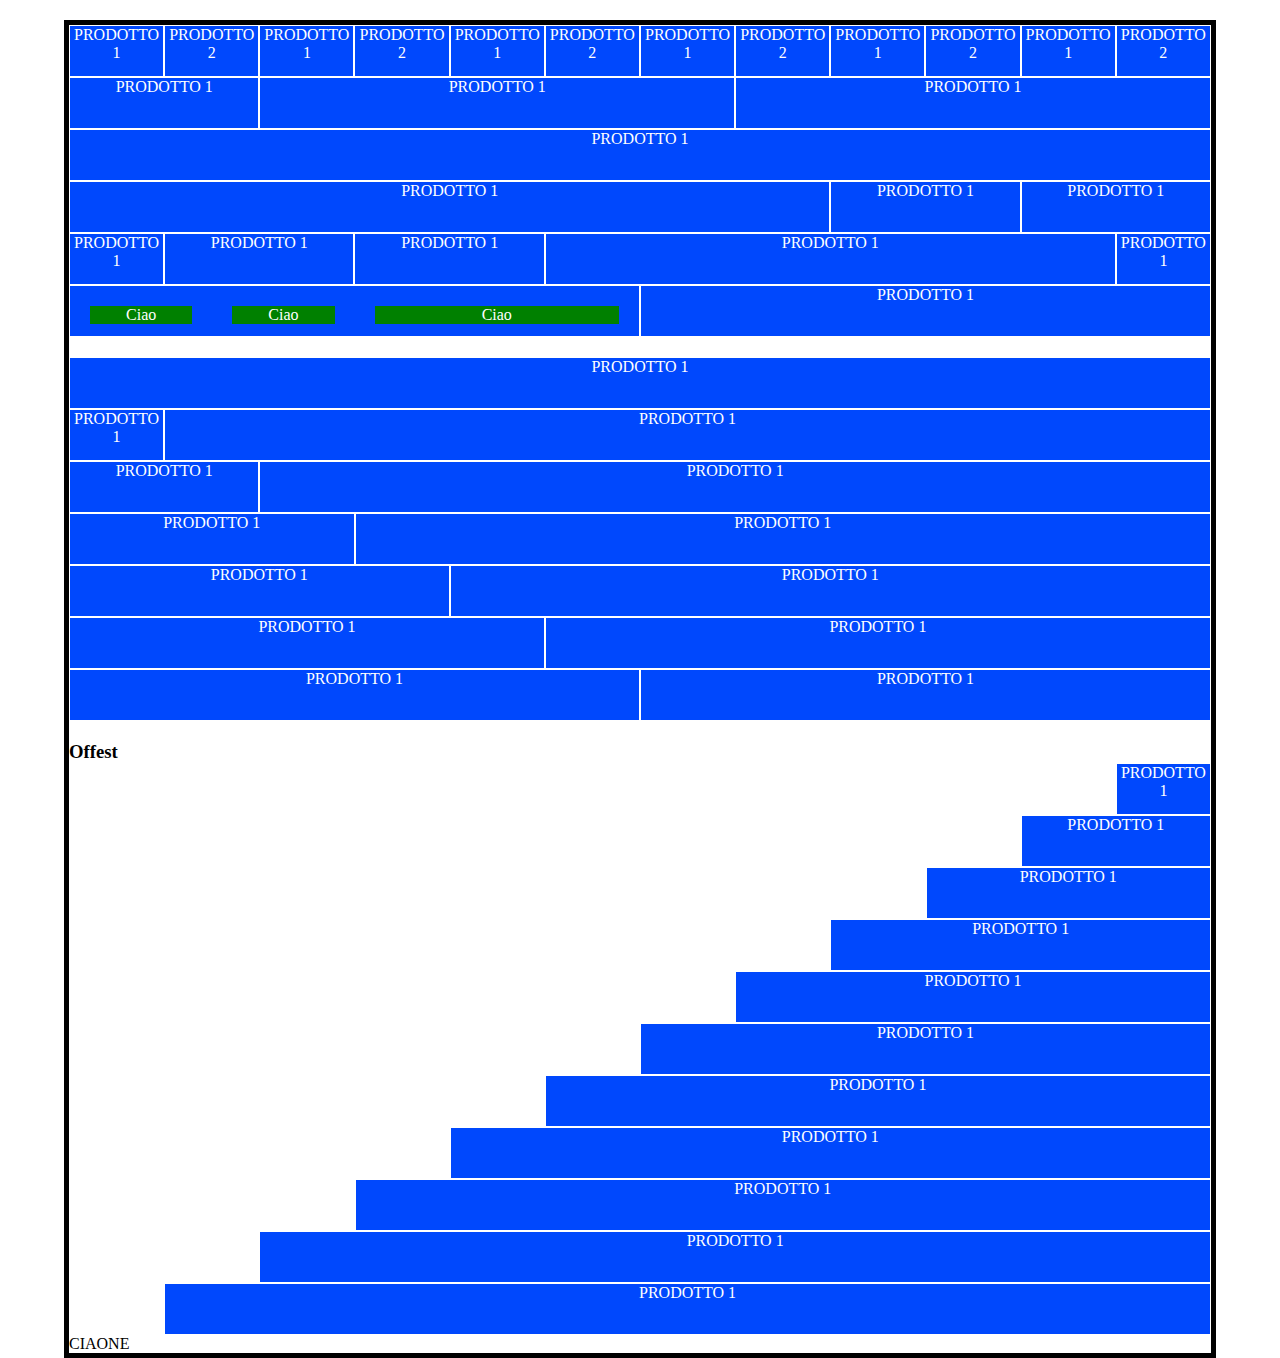
<file: index.html>
<!DOCTYPE html>
<html lang="en">
<head>
    <meta charset="UTF-8">
    <meta http-equiv="X-UA-Compatible" content="IE=edge">
    <meta name="viewport" content="width=device-width, initial-scale=1.0">
    <link rel="stylesheet" href="css/12Boolflex.css">
    <link rel="stylesheet" href="css/style.css">
    <title>Grid</title>
</head>

<body>

    <div class="container-fluid">
        <div class="row">
            <div class="col-1"><div class="box">PRODOTTO 1</div></div>
            <div class="col-1"><div class="box">PRODOTTO 2</div></div>
            <div class="col-1"><div class="box">PRODOTTO 1</div></div>
            <div class="col-1"><div class="box">PRODOTTO 2</div></div>
            <div class="col-1"><div class="box">PRODOTTO 1</div></div>
            <div class="col-1"><div class="box">PRODOTTO 2</div></div>
            <div class="col-1"><div class="box">PRODOTTO 1</div></div>
            <div class="col-1"><div class="box">PRODOTTO 2</div></div>
            <div class="col-1"><div class="box">PRODOTTO 1</div></div>
            <div class="col-1"><div class="box">PRODOTTO 2</div></div>
            <div class="col-1"><div class="box">PRODOTTO 1</div></div>
            <div class="col-1"><div class="box">PRODOTTO 2</div></div>
        </div>
    </div>

    <div class="container-fluid">
        <div class="row">
            <div class="col-2"><div class="box">PRODOTTO 1</div></div>
            <div class="col-5"><div class="box">PRODOTTO 1</div></div>
            <div class="col-5"><div class="box">PRODOTTO 1</div></div>  
        </div>
    </div>

    <div class="container-fluid">
        <div class="row">
            <div class="col-12"><div class="box">PRODOTTO 1</div></div>  
        </div>
    </div>

    <div class="container-fluid">
        <div class="row">
            <div class="col-8"><div class="box">PRODOTTO 1</div></div>
            <div class="col-2"><div class="box">PRODOTTO 1</div></div>
            <div class="col-2"><div class="box">PRODOTTO 1</div></div>    
        </div>
    </div>

    <div class="container-fluid">
        <div class="row">
            <div class="col-1"><div class="box">PRODOTTO 1</div></div>
            <div class="col-2"><div class="box">PRODOTTO 1</div></div>
            <div class="col-2"><div class="box">PRODOTTO 1</div></div> 
            <div class="col-6"><div class="box">PRODOTTO 1</div></div>
            <div class="col-1"><div class="box">PRODOTTO 1</div></div>   
        </div>
    </div>

    <div class="container-fluid">

        <div class="row">
            <div class="col-6">


                <div class="row box">
                    <div class="col-3">
                        <div class="inner-box">
                            Ciao
                        </div>  
                    </div> 
                    
                    <div class="col-3">
                        <div class="inner-box">
                            Ciao
                        </div>  
                    </div> 

                    <div class="col-6">
                        <div class="inner-box">
                            Ciao
                        </div>  
                    </div> 
                    
                </div>
            </div>
            <div class="col-6"><div class="box">PRODOTTO 1</div></div>   
        </div>
    </div>

    <div class="step"></div>

    <div class="container-fluid">
        <div class="row">
            <div class="col-12"><div class="box">PRODOTTO 1</div></div>   
        </div>
    </div>

    <div class="container-fluid">
        <div class="row">
            <div class="col-1"><div class="box">PRODOTTO 1</div></div>
            <div class="col-11"><div class="box">PRODOTTO 1</div></div>    
        </div>
    </div>

    <div class="container-fluid">
        <div class="row">
            <div class="col-2"><div class="box">PRODOTTO 1</div></div>
            <div class="col-10"><div class="box">PRODOTTO 1</div></div>    
        </div>
    </div>

    <div class="container-fluid">
        <div class="row">
            <div class="col-3"><div class="box">PRODOTTO 1</div></div>
            <div class="col-9"><div class="box">PRODOTTO 1</div></div>    
        </div>
    </div>

    <div class="container-fluid">
        <div class="row">
            <div class="col-4"><div class="box">PRODOTTO 1</div></div>
            <div class="col-8"><div class="box">PRODOTTO 1</div></div>    
        </div>
    </div>

    <div class="container-fluid">
        <div class="row">
            <div class="col-5"><div class="box">PRODOTTO 1</div></div>
            <div class="col-7"><div class="box">PRODOTTO 1</div></div>    
        </div>
    </div>

    <div class="container-fluid">
        <div class="row">
            <div class="col-6"><div class="box">PRODOTTO 1</div></div>
            <div class="col-6"><div class="box">PRODOTTO 1</div></div>    
        </div>
    </div>

    <div class="step"></div>
    <h3>Offest</h3>

    <div class="container-fluid">
        <div class="row">
            <div class="col-offest-11"></div>
            <div class="col-1"><div class="box">PRODOTTO 1</div></div>   
        </div>
    </div>

    <div class="container-fluid">
        <div class="row">
            <div class="col-offest-10"></div>
            <div class="col-2"><div class="box">PRODOTTO 1</div></div>   
        </div>
    </div>

    <div class="container-fluid">
        <div class="row">
            <div class="col-offest-9"></div>
            <div class="col-3"><div class="box">PRODOTTO 1</div></div>   
        </div>
    </div>

    <div class="container-fluid">
        <div class="row">
            <div class="col-offest-8"></div>
            <div class="col-4"><div class="box">PRODOTTO 1</div></div>   
        </div>
    </div>

    <div class="container-fluid">
        <div class="row">
            <div class="col-offest-7"></div>
            <div class="col-5"><div class="box">PRODOTTO 1</div></div>   
        </div>
    </div>

    <div class="container-fluid">
        <div class="row">
            <div class="col-offest-6"></div>
            <div class="col-6"><div class="box">PRODOTTO 1</div></div>   
        </div>
    </div>

    <div class="container-fluid">
        <div class="row">
            <div class="col-offest-5"></div>
            <div class="col-7"><div class="box">PRODOTTO 1</div></div>   
        </div>
    </div>

    <div class="container-fluid">
        <div class="row">
            <div class="col-offest-4"></div>
            <div class="col-8"><div class="box">PRODOTTO 1</div></div>   
        </div>
    </div>

    <div class="container-fluid">
        <div class="row">
            <div class="col-offest-3"></div>
            <div class="col-9"><div class="box">PRODOTTO 1</div></div>   
        </div>
    </div>

    <div class="container-fluid">
        <div class="row">
            <div class="col-offest-2"></div>
            <div class="col-10"><div class="box">PRODOTTO 1</div></div>   
        </div>
    </div>
    
    <div class="container-fluid">
        <div class="row">
            <div class="col-offest-1"></div>
            <div class="col-11"><div class="box">PRODOTTO 1</div></div>   
        </div>
    </div>


    <div class="out-div">

        <div class="in-div">

            CIAONE


        </div>
    </div>


</body>
</html>
</file>
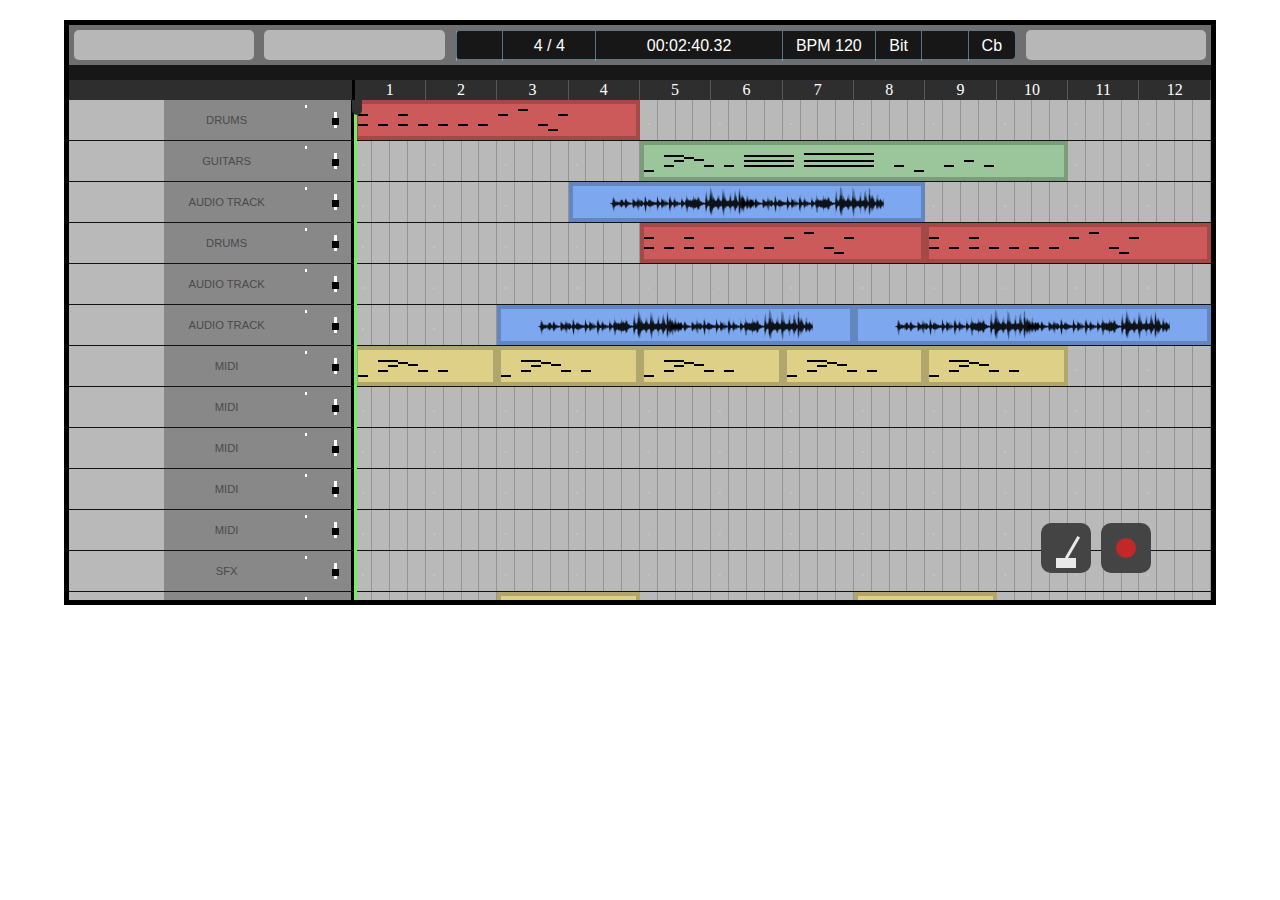
<file: bonus/index.html>
<!DOCTYPE html>
<html lang="en">
<head>
    <meta charset="UTF-8">
    <meta http-equiv="X-UA-Compatible" content="IE=edge">
    <meta name="viewport" content="width=device-width, initial-scale=1.0">
    <link rel="stylesheet" href="../css/12Boolflex.css">
    <link rel="stylesheet" href="../css/style.css">
    <link rel="stylesheet" href="https://cdnjs.cloudflare.com/ajax/libs/font-awesome/6.1.1/css/all.min.css" integrity="sha512-KfkfwYDsLkIlwQp6LFnl8zNdLGxu9YAA1QvwINks4PhcElQSvqcyVLLD9aMhXd13uQjoXtEKNosOWaZqXgel0g==" crossorigin="anonymous" referrerpolicy="no-referrer" />

    <title>Logic Pro X</title>
</head>
<body>

    <header>
        <div class="player-cmd">

            <div class="row">
                <div class="col-2">
                    <div class="head-box">
                        <ul class="row">
                            <li class="col-4"><i class="fa-solid fa-scissors"></i></li>
                            <li class="col-4"><i class="fa-solid fa-volume-high"></i></li>
                            <li class="col-4"><i class="fa-solid fa-gear"></i></li>
                        </ul>
                    </div>
                </div>

                 <div class="col-2">
                    <div class="head-box">
                        <ul class="row">
                            <li class="col-4"><i class="fa-solid fa-play"></i></li>
                            <li class="col-4"><i class="fa-solid fa-stop"></i></li>
                            <li class="col-4"><i class="fa-solid fa-repeat"></i></li>
                        </ul>
                    </div>
                </div>

                <div class="col-6">
                    <div class="head-box">

                        <div class="row time-line">
                            <div class="col-1"><i class="fa-solid fa-gear"></i></div>
                            <div class="col-2">4 / 4</div>
                            <div class="col-4">00:02:40.32</div>
                            <div class="col-2">BPM 120</div>
                            <div class="col-1">Bit</div>
                            <div class="col-1"><i class="fa-solid fa-shield"></i></div>
                            <div class="col-1">Cb</div>
                        </div>
                    </div>
                </div>

                 <div class="col-2">
                    <div class="head-box">
                        <ul class="row">
                            <li class="col-4"><i class="fa-solid fa-sliders"></i></li>
                            <li class="col-4"><i class="fa-solid fa-align-justify"></i></li>
                            <li class="col-4"><i class="fa-solid fa-microphone"></i></li>
                        </ul>
                    </div>
                </div>
            </div>
        </div>
    </header>
    <div class="bar-line"></div>
    <div class="row row-measures">
        <div class="col-3"></div>
        <div class="col-9">
            <div class="row">
                <div class="col-1">1</div>
                <div class="col-1">2</div>
                <div class="col-1">3</div>
                <div class="col-1">4</div>
                <div class="col-1">5</div>
                <div class="col-1">6</div>
                <div class="col-1">7</div>
                <div class="col-1">8</div>
                <div class="col-1">9</div>
                <div class="col-1">10</div>
                <div class="col-1">11</div>
                <div class="col-1">12</div>
            </div>
        </div>
    </div>
    <main>

        <section id="time-line">

    <div class="pointer"></div>
    <div class="recording"></div>
    <div class="recording-m"><div class="in-metronome"></div></div>

            <div class="row row-tracks">
                <div class="col-1"><div class="in-tracks"><i class="fa-solid fa-drum"></i></div></div>
                
                <div class="col-2">
                    <div class="in-tracks">
                        <div class="row">
                            <div class="col-8 track-name">Drums</div>
                            <div class="col-2 track-volume"><i class="fa-solid fa-circle"></i></div>
                            <div class="col-2 track-pan"><div class="slider"><div class="v-circle"></div></div></div>
                        </div>
                    </div>
                </div>

                <div class="col-9">
                    <div class="in-tracks">
                        <div class="row">
                            <div class="col-4 red">
                                <div class="note-1"></div>
                                <div class="note-1"></div>
                                <div class="note-1"></div>
                                <div class="note-1"></div>
                                <div class="note-1"></div>
                                <div class="note-1"></div>
                                <div class="note-1"></div>
                                <div class="note-1"></div>
                                <div class="note-1"></div>
                                <div class="note-1"></div>
                                <div class="note-1"></div>
                                <div class="note-1"></div>
                                <div class="note-1"></div>
                                <div class="note-1"></div>
                            </div>

                        

                            <div class="col-1">
                                <div class="row measures">
                                    <div class="col-3">.</div>
                                    <div class="col-3"></div>
                                    <div class="col-3"></div>
                                    <div class="col-3"></div>
                                </div>
                            </div>

                            <div class="col-1">
                                <div class="row measures">
                                    <div class="col-3">.</div>
                                    <div class="col-3"></div>
                                    <div class="col-3"></div>
                                    <div class="col-3"></div>
                                </div>
                            </div>

                            <div class="col-1">
                                <div class="row measures">
                                    <div class="col-3">.</div>
                                    <div class="col-3"></div>
                                    <div class="col-3"></div>
                                    <div class="col-3"></div>
                                </div>
                            </div>

                            <div class="col-1">
                                <div class="row measures">
                                    <div class="col-3">.</div>
                                    <div class="col-3"></div>
                                    <div class="col-3"></div>
                                    <div class="col-3"></div>
                                </div>
                            </div>

                            <div class="col-1">
                                <div class="row measures">
                                    <div class="col-3">.</div>
                                    <div class="col-3"></div>
                                    <div class="col-3"></div>
                                    <div class="col-3"></div>
                                </div>
                            </div>

                            <div class="col-1">
                                <div class="row measures">
                                    <div class="col-3">.</div>
                                    <div class="col-3"></div>
                                    <div class="col-3"></div>
                                    <div class="col-3"></div>
                                </div>
                            </div>

                            <div class="col-1">
                                <div class="row measures">
                                    <div class="col-3">.</div>
                                    <div class="col-3"></div>
                                    <div class="col-3"></div>
                                    <div class="col-3"></div>
                                </div>
                            </div>

                            <div class="col-1">
                                <div class="row measures">
                                    <div class="col-3">.</div>
                                    <div class="col-3"></div>
                                    <div class="col-3"></div>
                                    <div class="col-3"></div>
                                </div>
                            </div>
                        </div>
                    </div>
                </div>
            </div>
            </div>

            <div class="row row-tracks">
                <div class="col-1"><div class="in-tracks"><i class="fa-solid fa-guitar"></i></div></div>

                <div class="col-2">
                    <div class="in-tracks">
                        <div class="row">
                            <div class="col-8 track-name">Guitars</div>
                            <div class="col-2 track-volume"><i class="fa-solid fa-circle"></i></div>
                            <div class="col-2 track-pan"><div class="slider"><div class="v-circle"></div></div></div>
                        </div>
                    </div>
                </div>

                <div class="col-9">
                    <div class="in-tracks">
                        <div class="row">
                            <div class="col-1">
                                <div class="row measures">
                                    <div class="col-3">.</div>
                                    <div class="col-3"></div>
                                    <div class="col-3"></div>
                                    <div class="col-3"></div>
                                </div>
                            </div>

                            <div class="col-1">
                                <div class="row measures">
                                    <div class="col-3">.</div>
                                    <div class="col-3"></div>
                                    <div class="col-3"></div>
                                    <div class="col-3"></div>
                                </div>
                            </div>

                            <div class="col-1">
                                <div class="row measures">
                                    <div class="col-3">.</div>
                                    <div class="col-3"></div>
                                    <div class="col-3"></div>
                                    <div class="col-3"></div>
                                </div>
                            </div>

                            <div class="col-1">
                                <div class="row measures">
                                    <div class="col-3">.</div>
                                    <div class="col-3"></div>
                                    <div class="col-3"></div>
                                    <div class="col-3"></div>
                                </div>
                            </div>

                          
                                <div class="col-6 green">
                                    <div class="note-2"></div>
                                    <div class="note-2"></div>
                                    <div class="note-2"></div>
                                    <div class="note-2"></div>
                                    <div class="note-2"></div>
                                    <div class="note-2"></div>
                                    <div class="note-2"></div>
                                    <div class="note-2"></div>
                                    <div class="note-2"></div>
                                    <div class="note-2"></div>
                                    <div class="note-2"></div>
                                    <div class="note-2"></div>
                                    <div class="note-2"></div>
                                    <div class="note-2"></div>
                                    <div class="note-2"></div>
                                    <div class="note-2"></div>
                                    <div class="note-2"></div>
                                    <div class="note-2"></div>
                                    <div class="note-2"></div>
                                  
                                </div>

                            <div class="col-1">
                                <div class="row measures">
                                    <div class="col-3">.</div>
                                    <div class="col-3"></div>
                                    <div class="col-3"></div>
                                    <div class="col-3"></div>
                                </div>
                            </div>

                            <div class="col-1">
                                <div class="row measures">
                                    <div class="col-3">.</div>
                                    <div class="col-3"></div>
                                    <div class="col-3"></div>
                                    <div class="col-3"></div>
                                </div>
                            </div>
                        </div>
                    </div>
                </div>
            </div>

            <div class="row row-tracks">
                <div class="col-1"><div class="in-tracks"><i class="fa-solid fa-microphone"></i></div></div>
                <div class="col-2">
                    <div class="in-tracks">
                        <div class="row">
                            <div class="col-8 track-name">Audio Track</div>
                            <div class="col-2 track-volume"><i class="fa-solid fa-circle"></i></div>
                            <div class="col-2 track-pan"><div class="slider"><div class="v-circle"></div></div></div>
                        </div>
                    </div>
                </div>

                <div class="col-9">
                    <div class="in-tracks">
                        <div class="row">
                            <div class="col-1">
                                <div class="row measures">
                                    <div class="col-3">.</div>
                                    <div class="col-3"></div>
                                    <div class="col-3"></div>
                                    <div class="col-3"></div>
                                </div>
                            </div>

                            <div class="col-1">
                                <div class="row measures">
                                    <div class="col-3">.</div>
                                    <div class="col-3"></div>
                                    <div class="col-3"></div>
                                    <div class="col-3"></div>
                                </div>
                            </div>

                            <div class="col-1">
                                <div class="row measures">
                                    <div class="col-3">.</div>
                                    <div class="col-3"></div>
                                    <div class="col-3"></div>
                                    <div class="col-3"></div>
                                </div>
                            </div>

                            <div class="col-5 blue">

                                <img class="audio-wave" src="Sound-Wave.svg" alt="">
                                <img class="audio-wave" src="Sound-Wave.svg" alt="">
                      
                            </div>

                            <div class="col-1">
                                <div class="row measures">
                                    <div class="col-3">.</div>
                                    <div class="col-3"></div>
                                    <div class="col-3"></div>
                                    <div class="col-3"></div>
                                </div>
                            </div>

                            <div class="col-1">
                                <div class="row measures">
                                    <div class="col-3">.</div>
                                    <div class="col-3"></div>
                                    <div class="col-3"></div>
                                    <div class="col-3"></div>
                                </div>
                            </div>

                            <div class="col-1">
                                <div class="row measures">
                                    <div class="col-3">.</div>
                                    <div class="col-3"></div>
                                    <div class="col-3"></div>
                                    <div class="col-3"></div>
                                </div>
                            </div>

                            <div class="col-1">
                                <div class="row measures">
                                    <div class="col-3">.</div>
                                    <div class="col-3"></div>
                                    <div class="col-3"></div>
                                    <div class="col-3"></div>
                                </div>
                            </div>
                        </div>
                    </div>
                </div>
            </div>
            </div>

            <div class="row row-tracks">
                <div class="col-1"><div class="in-tracks"><i class="fa-solid fa-drum-steelpan"></i></div></div>
                <div class="col-2">
                    <div class="in-tracks">
                        <div class="row">
                            <div class="col-8 track-name">Drums</div>
                            <div class="col-2 track-volume"><i class="fa-solid fa-circle"></i></div>
                            <div class="col-2 track-pan"><div class="slider"><div class="v-circle"></div></div></div>
                        </div>
                    </div>
                </div>

                <div class="col-9">
                    <div class="in-tracks">
                        <div class="row">
                            <div class="col-1">
                                <div class="row measures">
                                    <div class="col-3">.</div>
                                    <div class="col-3"></div>
                                    <div class="col-3"></div>
                                    <div class="col-3"></div>
                                </div>
                            </div>

                            <div class="col-1">
                                <div class="row measures">
                                    <div class="col-3">.</div>
                                    <div class="col-3"></div>
                                    <div class="col-3"></div>
                                    <div class="col-3"></div>
                                </div>
                            </div>

                            <div class="col-1">
                                <div class="row measures">
                                    <div class="col-3">.</div>
                                    <div class="col-3"></div>
                                    <div class="col-3"></div>
                                    <div class="col-3"></div>
                                </div>
                            </div>

                            <div class="col-1">
                                <div class="row measures">
                                    <div class="col-3">.</div>
                                    <div class="col-3"></div>
                                    <div class="col-3"></div>
                                    <div class="col-3"></div>
                                </div>
                            </div>


                            <div class="col-4 red">
                                <div class="note-1"></div>
                                <div class="note-1"></div>
                                <div class="note-1"></div>
                                <div class="note-1"></div>
                                <div class="note-1"></div>
                                <div class="note-1"></div>
                                <div class="note-1"></div>
                                <div class="note-1"></div>
                                <div class="note-1"></div>
                                <div class="note-1"></div>
                                <div class="note-1"></div>
                                <div class="note-1"></div>
                                <div class="note-1"></div>
                                <div class="note-1"></div>
                            </div>

                            <div class="col-4 red">
                                <div class="note-1"></div>
                                <div class="note-1"></div>
                                <div class="note-1"></div>
                                <div class="note-1"></div>
                                <div class="note-1"></div>
                                <div class="note-1"></div>
                                <div class="note-1"></div>
                                <div class="note-1"></div>
                                <div class="note-1"></div>
                                <div class="note-1"></div>
                                <div class="note-1"></div>
                                <div class="note-1"></div>
                                <div class="note-1"></div>
                                <div class="note-1"></div>
                            </div>

                        </div>
                    </div>
                </div>
            </div>
            </div>

            <div class="row row-tracks">
                <div class="col-1"><div class="in-tracks"><i class="fa-solid fa-microphone"></i></div></div>
               <div class="col-2">
                    <div class="in-tracks">
                        <div class="row">
                            <div class="col-8 track-name">Audio Track</div>
                            <div class="col-2 track-volume"><i class="fa-solid fa-circle"></i></div>
                            <div class="col-2 track-pan"><div class="slider"><div class="v-circle"></div></div></div>
                        </div>
                    </div>
                </div>

                <div class="col-9">
                    <div class="in-tracks">
                        <div class="row">
                            <div class="col-1">
                                <div class="row measures">
                                    <div class="col-3">.</div>
                                    <div class="col-3"></div>
                                    <div class="col-3"></div>
                                    <div class="col-3"></div>
                                </div>
                            </div>

                            <div class="col-1">
                                <div class="row measures">
                                    <div class="col-3">.</div>
                                    <div class="col-3"></div>
                                    <div class="col-3"></div>
                                    <div class="col-3"></div>
                                </div>
                            </div>

                            <div class="col-1">
                                <div class="row measures">
                                    <div class="col-3">.</div>
                                    <div class="col-3"></div>
                                    <div class="col-3"></div>
                                    <div class="col-3"></div>
                                </div>
                            </div>

                            <div class="col-1">
                                <div class="row measures">
                                    <div class="col-3">.</div>
                                    <div class="col-3"></div>
                                    <div class="col-3"></div>
                                    <div class="col-3"></div>
                                </div>
                            </div>

                            <div class="col-1">
                                <div class="row measures">
                                    <div class="col-3">.</div>
                                    <div class="col-3"></div>
                                    <div class="col-3"></div>
                                    <div class="col-3"></div>
                                </div>
                            </div>

                            <div class="col-1">
                                <div class="row measures">
                                    <div class="col-3">.</div>
                                    <div class="col-3"></div>
                                    <div class="col-3"></div>
                                    <div class="col-3"></div>
                                </div>
                            </div>

                            <div class="col-1">
                                <div class="row measures">
                                    <div class="col-3">.</div>
                                    <div class="col-3"></div>
                                    <div class="col-3"></div>
                                    <div class="col-3"></div>
                                </div>
                            </div>

                            <div class="col-1">
                                <div class="row measures">
                                    <div class="col-3">.</div>
                                    <div class="col-3"></div>
                                    <div class="col-3"></div>
                                    <div class="col-3"></div>
                                </div>
                            </div>

                            <div class="col-1">
                                <div class="row measures">
                                    <div class="col-3">.</div>
                                    <div class="col-3"></div>
                                    <div class="col-3"></div>
                                    <div class="col-3"></div>
                                </div>
                            </div>

                            <div class="col-1">
                                <div class="row measures">
                                    <div class="col-3">.</div>
                                    <div class="col-3"></div>
                                    <div class="col-3"></div>
                                    <div class="col-3"></div>
                                </div>
                            </div>

                            <div class="col-1">
                                <div class="row measures">
                                    <div class="col-3">.</div>
                                    <div class="col-3"></div>
                                    <div class="col-3"></div>
                                    <div class="col-3"></div>
                                </div>
                            </div>

                            <div class="col-1">
                                <div class="row measures">
                                    <div class="col-3">.</div>
                                    <div class="col-3"></div>
                                    <div class="col-3"></div>
                                    <div class="col-3"></div>
                                </div>
                            </div>
                        </div>
                    </div>
                </div>
            </div>
            </div>

            <div class="row row-tracks">
                <div class="col-1"><div class="in-tracks"><i class="fa-solid fa-microphone"></i></div></div>
                <div class="col-2">
                    <div class="in-tracks">
                        <div class="row">
                            <div class="col-8 track-name">Audio Track</div>
                            <div class="col-2 track-volume"><i class="fa-solid fa-circle"></i></div>
                            <div class="col-2 track-pan"><div class="slider"><div class="v-circle"></div></div></div>
                        </div>
                    </div>
                </div>

                <div class="col-9">
                    <div class="in-tracks">
                        <div class="row">
                            <div class="col-1">
                                <div class="row measures">
                                    <div class="col-3">.</div>
                                    <div class="col-3"></div>
                                    <div class="col-3"></div>
                                    <div class="col-3"></div>
                                </div>
                            </div>

                            <div class="col-1">
                                <div class="row measures">
                                    <div class="col-3">.</div>
                                    <div class="col-3"></div>
                                    <div class="col-3"></div>
                                    <div class="col-3"></div>
                                </div>
                            </div>

                            <div class="col-5 blue">

                                <img class="audio-wave" src="Sound-Wave.svg" alt="">
                                <img class="audio-wave" src="Sound-Wave.svg" alt="">
                      
                            </div>



 

                            <div class="col-5 blue">

                                <img class="audio-wave" src="Sound-Wave.svg" alt="">
                                <img class="audio-wave" src="Sound-Wave.svg" alt="">
                      
                            </div>

                            

                           
                            </div>
                        </div>
                    </div>
                </div>
            </div>
            </div>

            <div class="row row-tracks">
                <div class="col-1"><div class="in-tracks"><i class="fa-solid fa-music"></i></div></div>
                <div class="col-2">
                    <div class="in-tracks">
                        <div class="row">
                            <div class="col-8 track-name">MIDI</div>
                            <div class="col-2 track-volume"><i class="fa-solid fa-circle"></i></div>
                            <div class="col-2 track-pan"><div class="slider"><div class="v-circle"></div></div></div>
                        </div>
                    </div>
                </div>
                <div class="col-9">
                    <div class="in-tracks">
                        <div class="row">
                            <div class="col-2 yellow ">
                                <div class="note-2"></div>
                                <div class="note-2"></div>
                                <div class="note-2"></div>
                                <div class="note-2"></div>
                                <div class="note-2"></div>
                                <div class="note-2"></div>
                                <div class="note-2"></div>
                                <div class="note-2"></div>
                            </div>


                            <div class="col-2 yellow ">
                                <div class="note-2"></div>
                                <div class="note-2"></div>
                                <div class="note-2"></div>
                                <div class="note-2"></div>
                                <div class="note-2"></div>
                                <div class="note-2"></div>
                                <div class="note-2"></div>
                                <div class="note-2"></div>
                            </div>

                            <div class="col-2 yellow ">
                                <div class="note-2"></div>
                                <div class="note-2"></div>
                                <div class="note-2"></div>
                                <div class="note-2"></div>
                                <div class="note-2"></div>
                                <div class="note-2"></div>
                                <div class="note-2"></div>
                                <div class="note-2"></div>
                            </div>

                            <div class="col-2 yellow ">
                                <div class="note-2"></div>
                                <div class="note-2"></div>
                                <div class="note-2"></div>
                                <div class="note-2"></div>
                                <div class="note-2"></div>
                                <div class="note-2"></div>
                                <div class="note-2"></div>
                                <div class="note-2"></div>
                            </div>

                           <div class="col-2 yellow ">
                                <div class="note-2"></div>
                                <div class="note-2"></div>
                                <div class="note-2"></div>
                                <div class="note-2"></div>
                                <div class="note-2"></div>
                                <div class="note-2"></div>
                                <div class="note-2"></div>
                                <div class="note-2"></div>
                            </div>

                            <div class="col-1">
                                <div class="row measures">
                                    <div class="col-3">.</div>
                                    <div class="col-3"></div>
                                    <div class="col-3"></div>
                                    <div class="col-3"></div>
                                </div>
                            </div>

                            <div class="col-1">
                                <div class="row measures">
                                    <div class="col-3">.</div>
                                    <div class="col-3"></div>
                                    <div class="col-3"></div>
                                    <div class="col-3"></div>
                                </div>
                                
                            </div>
                        </div>
                    </div>
                </div>
            </div>
            </div>

            <div class="row row-tracks">
                <div class="col-1"><div class="in-tracks"><i class="fa-solid fa-music"></i></div></div>
                <div class="col-2">
                    <div class="in-tracks">
                        <div class="row">
                            <div class="col-8 track-name">MIDI</div>
                            <div class="col-2 track-volume"><i class="fa-solid fa-circle"></i></div>
                            <div class="col-2 track-pan"><div class="slider"><div class="v-circle"></div></div></div>
                        </div>
                    </div>
                </div>
                <div class="col-9">
                    <div class="in-tracks">
                        <div class="row">
                            <div class="col-1">
                                <div class="row measures">
                                    <div class="col-3">.</div>
                                    <div class="col-3"></div>
                                    <div class="col-3"></div>
                                    <div class="col-3"></div>
                                </div>
                            </div>

                            <div class="col-1">
                                <div class="row measures">
                                    <div class="col-3">.</div>
                                    <div class="col-3"></div>
                                    <div class="col-3"></div>
                                    <div class="col-3"></div>
                                </div>
                            </div>

                            <div class="col-1">
                                <div class="row measures">
                                    <div class="col-3">.</div>
                                    <div class="col-3"></div>
                                    <div class="col-3"></div>
                                    <div class="col-3"></div>
                                </div>
                            </div>

                            <div class="col-1">
                                <div class="row measures">
                                    <div class="col-3">.</div>
                                    <div class="col-3"></div>
                                    <div class="col-3"></div>
                                    <div class="col-3"></div>
                                </div>
                            </div>

                            <div class="col-1">
                                <div class="row measures">
                                    <div class="col-3">.</div>
                                    <div class="col-3"></div>
                                    <div class="col-3"></div>
                                    <div class="col-3"></div>
                                </div>
                            </div>

                            <div class="col-1">
                                <div class="row measures">
                                    <div class="col-3">.</div>
                                    <div class="col-3"></div>
                                    <div class="col-3"></div>
                                    <div class="col-3"></div>
                                </div>
                            </div>

                            <div class="col-1">
                                <div class="row measures">
                                    <div class="col-3">.</div>
                                    <div class="col-3"></div>
                                    <div class="col-3"></div>
                                    <div class="col-3"></div>
                                </div>
                            </div>

                            <div class="col-1">
                                <div class="row measures">
                                    <div class="col-3">.</div>
                                    <div class="col-3"></div>
                                    <div class="col-3"></div>
                                    <div class="col-3"></div>
                                </div>
                            </div>

                            <div class="col-1">
                                <div class="row measures">
                                    <div class="col-3">.</div>
                                    <div class="col-3"></div>
                                    <div class="col-3"></div>
                                    <div class="col-3"></div>
                                </div>
                            </div>

                            <div class="col-1">
                                <div class="row measures">
                                    <div class="col-3">.</div>
                                    <div class="col-3"></div>
                                    <div class="col-3"></div>
                                    <div class="col-3"></div>
                                </div>
                            </div>

                            <div class="col-1">
                                <div class="row measures">
                                    <div class="col-3">.</div>
                                    <div class="col-3"></div>
                                    <div class="col-3"></div>
                                    <div class="col-3"></div>
                                </div>
                            </div>

                            <div class="col-1">
                                <div class="row measures">
                                    <div class="col-3">.</div>
                                    <div class="col-3"></div>
                                    <div class="col-3"></div>
                                    <div class="col-3"></div>
                                </div>
                            </div>
                        </div>
                    </div>
                </div>
            </div>
            </div>

            <div class="row row-tracks">
                <div class="col-1"><div class="in-tracks"><i class="fa-solid fa-music"></i></div></div>
                <div class="col-2">
                    <div class="in-tracks">
                        <div class="row">
                            <div class="col-8 track-name">MIDI</div>
                            <div class="col-2 track-volume"><i class="fa-solid fa-circle"></i></div>
                            <div class="col-2 track-pan"><div class="slider"><div class="v-circle"></div></div></div>
                        </div>
                    </div>
                </div>
                <div class="col-9">
                    <div class="in-tracks">
                        <div class="row">
                            <div class="col-1">
                                <div class="row measures">
                                    <div class="col-3">.</div>
                                    <div class="col-3"></div>
                                    <div class="col-3"></div>
                                    <div class="col-3"></div>
                                </div>
                            </div>

                            <div class="col-1">
                                <div class="row measures">
                                    <div class="col-3">.</div>
                                    <div class="col-3"></div>
                                    <div class="col-3"></div>
                                    <div class="col-3"></div>
                                </div>
                            </div>

                            <div class="col-1">
                                <div class="row measures">
                                    <div class="col-3">.</div>
                                    <div class="col-3"></div>
                                    <div class="col-3"></div>
                                    <div class="col-3"></div>
                                </div>
                            </div>

                            <div class="col-1">
                                <div class="row measures">
                                    <div class="col-3">.</div>
                                    <div class="col-3"></div>
                                    <div class="col-3"></div>
                                    <div class="col-3"></div>
                                </div>
                            </div>

                            <div class="col-1">
                                <div class="row measures">
                                    <div class="col-3">.</div>
                                    <div class="col-3"></div>
                                    <div class="col-3"></div>
                                    <div class="col-3"></div>
                                </div>
                            </div>

                            <div class="col-1">
                                <div class="row measures">
                                    <div class="col-3">.</div>
                                    <div class="col-3"></div>
                                    <div class="col-3"></div>
                                    <div class="col-3"></div>
                                </div>
                            </div>

                            <div class="col-1">
                                <div class="row measures">
                                    <div class="col-3">.</div>
                                    <div class="col-3"></div>
                                    <div class="col-3"></div>
                                    <div class="col-3"></div>
                                </div>
                            </div>

                            <div class="col-1">
                                <div class="row measures">
                                    <div class="col-3">.</div>
                                    <div class="col-3"></div>
                                    <div class="col-3"></div>
                                    <div class="col-3"></div>
                                </div>
                            </div>

                            <div class="col-1">
                                <div class="row measures">
                                    <div class="col-3">.</div>
                                    <div class="col-3"></div>
                                    <div class="col-3"></div>
                                    <div class="col-3"></div>
                                </div>
                            </div>

                            <div class="col-1">
                                <div class="row measures">
                                    <div class="col-3">.</div>
                                    <div class="col-3"></div>
                                    <div class="col-3"></div>
                                    <div class="col-3"></div>
                                </div>
                            </div>

                            <div class="col-1">
                                <div class="row measures">
                                    <div class="col-3">.</div>
                                    <div class="col-3"></div>
                                    <div class="col-3"></div>
                                    <div class="col-3"></div>
                                </div>
                            </div>

                            <div class="col-1">
                                <div class="row measures">
                                    <div class="col-3">.</div>
                                    <div class="col-3"></div>
                                    <div class="col-3"></div>
                                    <div class="col-3"></div>
                                </div>
                            </div>
                        </div>
                    </div>
                </div>
            </div>
            </div>

            <div class="row row-tracks">
                <div class="col-1"><div class="in-tracks"><i class="fa-solid fa-music"></i></div></div>
                <div class="col-2">
                    <div class="in-tracks">
                        <div class="row">
                            <div class="col-8 track-name">MIDI</div>
                            <div class="col-2 track-volume"><i class="fa-solid fa-circle"></i></div>
                            <div class="col-2 track-pan"><div class="slider"><div class="v-circle"></div></div></div>
                        </div>
                    </div>
                </div>
                <div class="col-9">
                    <div class="in-tracks">
                        <div class="row">
                            <div class="col-1">
                                <div class="row measures">
                                    <div class="col-3">.</div>
                                    <div class="col-3"></div>
                                    <div class="col-3"></div>
                                    <div class="col-3"></div>
                                </div>
                            </div>

                            <div class="col-1">
                                <div class="row measures">
                                    <div class="col-3">.</div>
                                    <div class="col-3"></div>
                                    <div class="col-3"></div>
                                    <div class="col-3"></div>
                                </div>
                            </div>

                            <div class="col-1">
                                <div class="row measures">
                                    <div class="col-3">.</div>
                                    <div class="col-3"></div>
                                    <div class="col-3"></div>
                                    <div class="col-3"></div>
                                </div>
                            </div>

                            <div class="col-1">
                                <div class="row measures">
                                    <div class="col-3">.</div>
                                    <div class="col-3"></div>
                                    <div class="col-3"></div>
                                    <div class="col-3"></div>
                                </div>
                            </div>

                            <div class="col-1">
                                <div class="row measures">
                                    <div class="col-3">.</div>
                                    <div class="col-3"></div>
                                    <div class="col-3"></div>
                                    <div class="col-3"></div>
                                </div>
                            </div>

                            <div class="col-1">
                                <div class="row measures">
                                    <div class="col-3">.</div>
                                    <div class="col-3"></div>
                                    <div class="col-3"></div>
                                    <div class="col-3"></div>
                                </div>
                            </div>

                            <div class="col-1">
                                <div class="row measures">
                                    <div class="col-3">.</div>
                                    <div class="col-3"></div>
                                    <div class="col-3"></div>
                                    <div class="col-3"></div>
                                </div>
                            </div>

                            <div class="col-1">
                                <div class="row measures">
                                    <div class="col-3">.</div>
                                    <div class="col-3"></div>
                                    <div class="col-3"></div>
                                    <div class="col-3"></div>
                                </div>
                            </div>

                            <div class="col-1">
                                <div class="row measures">
                                    <div class="col-3">.</div>
                                    <div class="col-3"></div>
                                    <div class="col-3"></div>
                                    <div class="col-3"></div>
                                </div>
                            </div>

                            <div class="col-1">
                                <div class="row measures">
                                    <div class="col-3">.</div>
                                    <div class="col-3"></div>
                                    <div class="col-3"></div>
                                    <div class="col-3"></div>
                                </div>
                            </div>

                            <div class="col-1">
                                <div class="row measures">
                                    <div class="col-3">.</div>
                                    <div class="col-3"></div>
                                    <div class="col-3"></div>
                                    <div class="col-3"></div>
                                </div>
                            </div>

                            <div class="col-1">
                                <div class="row measures">
                                    <div class="col-3">.</div>
                                    <div class="col-3"></div>
                                    <div class="col-3"></div>
                                    <div class="col-3"></div>
                                </div>
                            </div>
                        </div>
                    </div>
                </div>
            </div>
            </div>

            <div class="row row-tracks">
                <div class="col-1"><div class="in-tracks"><i class="fa-solid fa-music"></i></div></div>
                <div class="col-2">
                    <div class="in-tracks">
                        <div class="row">
                            <div class="col-8 track-name">MIDI</div>
                            <div class="col-2 track-volume"><i class="fa-solid fa-circle"></i></div>
                            <div class="col-2 track-pan"><div class="slider"><div class="v-circle"></div></div></div>
                        </div>
                    </div>
                </div>
                <div class="col-9">
                    <div class="in-tracks">
                        <div class="row">
                            <div class="col-1">
                                <div class="row measures">
                                    <div class="col-3">.</div>
                                    <div class="col-3"></div>
                                    <div class="col-3"></div>
                                    <div class="col-3"></div>
                                </div>
                            </div>

                            <div class="col-1">
                                <div class="row measures">
                                    <div class="col-3">.</div>
                                    <div class="col-3"></div>
                                    <div class="col-3"></div>
                                    <div class="col-3"></div>
                                </div>
                            </div>

                            <div class="col-1">
                                <div class="row measures">
                                    <div class="col-3">.</div>
                                    <div class="col-3"></div>
                                    <div class="col-3"></div>
                                    <div class="col-3"></div>
                                </div>
                            </div>

                            <div class="col-1">
                                <div class="row measures">
                                    <div class="col-3">.</div>
                                    <div class="col-3"></div>
                                    <div class="col-3"></div>
                                    <div class="col-3"></div>
                                </div>
                            </div>

                            <div class="col-1">
                                <div class="row measures">
                                    <div class="col-3">.</div>
                                    <div class="col-3"></div>
                                    <div class="col-3"></div>
                                    <div class="col-3"></div>
                                </div>
                            </div>

                            <div class="col-1">
                                <div class="row measures">
                                    <div class="col-3">.</div>
                                    <div class="col-3"></div>
                                    <div class="col-3"></div>
                                    <div class="col-3"></div>
                                </div>
                            </div>

                            <div class="col-1">
                                <div class="row measures">
                                    <div class="col-3">.</div>
                                    <div class="col-3"></div>
                                    <div class="col-3"></div>
                                    <div class="col-3"></div>
                                </div>
                            </div>

                            <div class="col-1">
                                <div class="row measures">
                                    <div class="col-3">.</div>
                                    <div class="col-3"></div>
                                    <div class="col-3"></div>
                                    <div class="col-3"></div>
                                </div>
                            </div>

                            <div class="col-1">
                                <div class="row measures">
                                    <div class="col-3">.</div>
                                    <div class="col-3"></div>
                                    <div class="col-3"></div>
                                    <div class="col-3"></div>
                                </div>
                            </div>

                            <div class="col-1">
                                <div class="row measures">
                                    <div class="col-3">.</div>
                                    <div class="col-3"></div>
                                    <div class="col-3"></div>
                                    <div class="col-3"></div>
                                </div>
                            </div>

                            <div class="col-1">
                                <div class="row measures">
                                    <div class="col-3">.</div>
                                    <div class="col-3"></div>
                                    <div class="col-3"></div>
                                    <div class="col-3"></div>
                                </div>
                            </div>

                            <div class="col-1">
                                <div class="row measures">
                                    <div class="col-3">.</div>
                                    <div class="col-3"></div>
                                    <div class="col-3"></div>
                                    <div class="col-3"></div>
                                </div>
                            </div>
                        </div>
                    </div>
                </div>
            </div>
            </div>

            <div class="row row-tracks">
                <div class="col-1"><div class="in-tracks"><i class="fa-solid fa-tachograph-digital"></i></div></div>
                <div class="col-2">
                    <div class="in-tracks">
                        <div class="row">
                            <div class="col-8 track-name">SFX</div>
                            <div class="col-2 track-volume"><i class="fa-solid fa-circle"></i></div>
                            <div class="col-2 track-pan"><div class="slider"><div class="v-circle"></div></div></div>
                        </div>
                    </div>
                </div>
                <div class="col-9">
                    <div class="in-tracks">
                        <div class="row">
                            <div class="col-1">
                                <div class="row measures">
                                    <div class="col-3">.</div>
                                    <div class="col-3"></div>
                                    <div class="col-3"></div>
                                    <div class="col-3"></div>
                                </div>
                            </div>

                            <div class="col-1">
                                <div class="row measures">
                                    <div class="col-3">.</div>
                                    <div class="col-3"></div>
                                    <div class="col-3"></div>
                                    <div class="col-3"></div>
                                </div>
                            </div>

                            <div class="col-1">
                                <div class="row measures">
                                    <div class="col-3">.</div>
                                    <div class="col-3"></div>
                                    <div class="col-3"></div>
                                    <div class="col-3"></div>
                                </div>
                            </div>

                            <div class="col-1">
                                <div class="row measures">
                                    <div class="col-3">.</div>
                                    <div class="col-3"></div>
                                    <div class="col-3"></div>
                                    <div class="col-3"></div>
                                </div>
                            </div>

                            <div class="col-1">
                                <div class="row measures">
                                    <div class="col-3">.</div>
                                    <div class="col-3"></div>
                                    <div class="col-3"></div>
                                    <div class="col-3"></div>
                                </div>
                            </div>

                            <div class="col-1">
                                <div class="row measures">
                                    <div class="col-3">.</div>
                                    <div class="col-3"></div>
                                    <div class="col-3"></div>
                                    <div class="col-3"></div>
                                </div>
                            </div>

                            <div class="col-1">
                                <div class="row measures">
                                    <div class="col-3">.</div>
                                    <div class="col-3"></div>
                                    <div class="col-3"></div>
                                    <div class="col-3"></div>
                                </div>
                            </div>

                            <div class="col-1">
                                <div class="row measures">
                                    <div class="col-3">.</div>
                                    <div class="col-3"></div>
                                    <div class="col-3"></div>
                                    <div class="col-3"></div>
                                </div>
                            </div>

                            <div class="col-1">
                                <div class="row measures">
                                    <div class="col-3">.</div>
                                    <div class="col-3"></div>
                                    <div class="col-3"></div>
                                    <div class="col-3"></div>
                                </div>
                            </div>

                            <div class="col-1">
                                <div class="row measures">
                                    <div class="col-3">.</div>
                                    <div class="col-3"></div>
                                    <div class="col-3"></div>
                                    <div class="col-3"></div>
                                </div>
                            </div>

                            <div class="col-1">
                                <div class="row measures">
                                    <div class="col-3">.</div>
                                    <div class="col-3"></div>
                                    <div class="col-3"></div>
                                    <div class="col-3"></div>
                                </div>
                            </div>

                            <div class="col-1">
                                <div class="row measures">
                                    <div class="col-3">.</div>
                                    <div class="col-3"></div>
                                    <div class="col-3"></div>
                                    <div class="col-3"></div>
                                </div>
                            </div>
                        </div>
                    </div>
                </div>
            </div>
            </div>

            <div class="row row-tracks">
                <div class="col-1"><div class="in-tracks"><i class="fa-solid fa-tachograph-digital"></i></div></div>
                <div class="col-2">
                    <div class="in-tracks">
                        <div class="row">
                            <div class="col-8 track-name">SFX</div>
                            <div class="col-2 track-volume"><i class="fa-solid fa-circle"></i></div>
                            <div class="col-2 track-pan"><div class="slider"><div class="v-circle"></div></div></div>
                        </div>
                    </div>
                </div>
                <div class="col-9">
                    <div class="in-tracks">
                        <div class="row">
                            <div class="col-1">
                                <div class="row measures">
                                    <div class="col-3">.</div>
                                    <div class="col-3"></div>
                                    <div class="col-3"></div>
                                    <div class="col-3"></div>
                                </div>
                            </div>

                            <div class="col-1">
                                <div class="row measures">
                                    <div class="col-3">.</div>
                                    <div class="col-3"></div>
                                    <div class="col-3"></div>
                                    <div class="col-3"></div>
                                </div>
                            </div>

                            <div class="col-2 yellow ">
                                <div class="note-2"></div>
                                <div class="note-2"></div>
                                <div class="note-2"></div>
                                <div class="note-2"></div>
                                <div class="note-2"></div>
                                <div class="note-2"></div>
                                <div class="note-2"></div>
                                <div class="note-2"></div>
                            </div>

                            <div class="col-1">
                                <div class="row measures">
                                    <div class="col-3">.</div>
                                    <div class="col-3"></div>
                                    <div class="col-3"></div>
                                    <div class="col-3"></div>
                                </div>
                            </div>

                            <div class="col-1">
                                <div class="row measures">
                                    <div class="col-3">.</div>
                                    <div class="col-3"></div>
                                    <div class="col-3"></div>
                                    <div class="col-3"></div>
                                </div>
                            </div>

                            <div class="col-1">
                                <div class="row measures">
                                    <div class="col-3">.</div>
                                    <div class="col-3"></div>
                                    <div class="col-3"></div>
                                    <div class="col-3"></div>
                                </div>
                            </div>

                            <div class="col-2 yellow ">
                                <div class="note-2"></div>
                                <div class="note-2"></div>
                                <div class="note-2"></div>
                                <div class="note-2"></div>
                                <div class="note-2"></div>
                                <div class="note-2"></div>
                                <div class="note-2"></div>
                                <div class="note-2"></div>
                            </div>

                            <div class="col-1">
                                <div class="row measures">
                                    <div class="col-3">.</div>
                                    <div class="col-3"></div>
                                    <div class="col-3"></div>
                                    <div class="col-3"></div>
                                </div>
                            </div>

                            <div class="col-1">
                                <div class="row measures">
                                    <div class="col-3">.</div>
                                    <div class="col-3"></div>
                                    <div class="col-3"></div>
                                    <div class="col-3"></div>
                                </div>
                            </div>

                            <div class="col-1">
                                <div class="row measures">
                                    <div class="col-3">.</div>
                                    <div class="col-3"></div>
                                    <div class="col-3"></div>
                                    <div class="col-3"></div>
                                </div>
                            </div>
                        </div>
                    </div>
                </div>
            </div>
            </div>
        </section>
    </main>

    
</body>
</html>
</file>
<file: css/12Boolflex.css>
* {

    padding: 0;
    margin: 0;
    box-sizing: border-box;
}


.container {

    max-width: 1170px;
    margin: 0 auto;
    background-color: rgba(0,0,0,0.3);
}

.container-fluid {

    max-width: 100%;
    width: 100%;
}

.row {

    display: flex;
    flex-wrap: wrap;
}

.post-row {

    display: flex;
    flex-wrap: wrap
}

[class*='col-'] {

    flex: 0 0 auto;
}

.col-1 {

    flex-basis: calc((100% / 12) * 1);
    max-width:  calc((100% / 12) * 1);
}

.col-2 {

    flex-basis: calc((100% / 12) * 2);
    max-width:  calc((100% / 12) * 2);
    
}

.col-3 {

    flex-basis: calc((100% / 12) * 3);
    max-width:  calc((100% / 12) * 3);
}

.col-4 {

    flex-basis: calc((100% / 12) * 4);
    max-width:  calc((100% / 12) * 4);
}

.col-5 {

    flex-basis: calc((100% / 12) * 5);
    max-width:  calc((100% / 12) * 5);
}

.col-6 {

    flex-basis: calc((100% / 12) * 6);
    max-width:  calc((100% / 12) * 6);
}

.col-7 {

    flex-basis: calc((100% / 12) * 7);
    max-width:  calc((100% / 12) * 7);
}

.col-8 {

    flex-basis: calc((100% / 12) * 8);
    max-width:  calc((100% / 12) * 8);
}

.col-9 {

    flex-basis: calc((100% / 12) * 9);
    max-width:  calc((100% / 12) * 9);
}

.col-10 {

    flex-basis: calc((100% / 12) * 10);
    max-width:  calc((100% / 12) * 10);
}

.col-11 {

    flex-basis: calc((100% / 12) * 11);
    max-width:  calc((100% / 12) * 11);
}

.col-12 {

    flex-basis: calc((100% / 12) * 12);
    max-width:  calc((100% / 12) * 12);
}

.col-offest-1 {

    margin-left: calc((100% / 12) * 1);
}

.col-offest-2 {

    margin-left: calc((100% / 12) * 2);
}

.col-offest-3 {

    margin-left: calc((100% / 12) * 3);
}

.col-offest-4 {

    margin-left: calc((100% / 12) * 4);
}

.col-offest-5 {

    margin-left: calc((100% / 12) * 5);
}

.col-offest-6 {

    margin-left: calc((100% / 12) * 6);
}

.col-offest-7 {

    margin-left: calc((100% / 12) * 7);
}

.col-offest-8 {

    margin-left: calc((100% / 12) * 8);
}

.col-offest-9 {

    margin-left: calc((100% / 12) * 9);
}

.col-offest-10 {

    margin-left: calc((100% / 12) * 10);
}

.col-offest-11 {

    margin-left: calc((100% / 12) * 11);
}

.col-offest-12 {

    margin-left: calc((100% / 12) * 12);
}
</file>
<file: css/style.css>
.container {

    width: 80%;
}

.box {

    text-align: center;
    color: white;
    margin: 1px;
    background-color: #0048fd;
    height: 50px;

}

.inner-box {

    background-color: green;
    margin: 20px;

}

.step {

    height: 20px;
}

/********** PIANO ********/

header {

    background-color: #6f6f6f;
    height: 40px;
}

.head-box {

    background-color: rgb(255,255,255,0.5);
    height: 30px;
    margin: 5px;
    border-radius: 5px;


}

.head-box:hover {

    background-color: rgba(153, 212, 239,0.5);
}


li.col-4 {

    list-style: none;
    text-align: center;
    line-height: 30px;
    border-left: 1px solid grey;
}

li.col-4:hover {

    background: rgba(255,255,255,0.2);
}
.fa-scissors {

    transform: rotate(-90deg);
}

.col-6 .head-box {

    border: rgba(153, 212, 239,0.5) 1px solid;
    background-color: rgba(23, 23, 23, 1);
}

.time-line {

    text-align: center;
    line-height: 30px;

}

.time-line [class*="col-"]:hover {

    background-color: rgb(152, 193, 213);
}

.time-line div {

    border-left:  rgba(153, 212, 239,0.5) 1px solid;
    color: white;
    font-family:Impact, Haettenschweiler, 'Arial Narrow Bold', sans-serif
}

.bar-line {

    background-color: rgba(23, 23, 23, 1);
    height: 15px;
}

main {

    display: flex;
    flex-direction: row;
    height: 500px;
    overflow: auto;

}

body {

    width: 90%;
    height: fit-content;
    margin: auto;
    margin-top: 20px;
    border: black 5px solid;
}

#tracks {

    height: 500px;
    width: 150px;
    background-color: rgba(23, 23, 23, 0.8);
  

    overflow: hidden;
}

#time-line {

    height: fit-content;
    background-color: rgba(23, 23, 23, 0.3);
    width: 100%;
    text-align: center;
    line-height: 40px;
    position: relative;
}

.col-1 .in-tracks {

    background-color: rgba(23, 23, 23, 0.3);
    border-right: 1px black solid;
}

.col-2 .in-tracks {

    border-right: 3px solid black;
    background-color: rgba(23,23,23,0.3);
}

.row-tracks {

  
    border-bottom: rgba(0,0,0,0.9) solid 1px;
}

.row-measures .col-9 {

    height: 20px;
    background-color: rgba(23, 23, 23, 0.9);
    line-height: 20px;
    color: white;
    text-align: center;
}

.row-measures .col-9 .row .col-1 {

    border-right: 1px solid rgba(255,255,255,0.2)
}

.row-measures .col-3 {

    background-color: rgba(23, 23, 23, 0.9);
    border-right: 3px solid black;

}


.row.measures {

    height: 100%;
}

.row.measures .col-3 {

    height: 100%;
    width: 100%;
    border-right: 1px solid rgba(0,0,0,0.2);
    color: rgba(255,255,255,0.2);
}

.column {

    display: flex;
    flex-direction: column;
}

.slider {

    width: 3px;
    background-color: white;
    height: 40%;
    position: relative;
    
}

.track-pan {

    display: flex;
    align-items: center;
    justify-content: center;

}

.v-circle {

    background-color: black;
    position: absolute;
    bottom: 20%;
    left: -2px;
    width: 7px;
    height: 7px;
}

.col-4.red {
    
    background-color: rgb(205, 90, 90);
    border: rgba(0,0,0,0.2) 4px solid;
    position: relative;

    
}

.col-6.green {

    background-color: rgb(155, 197, 155);
    border: rgba(0,0,0,0.2) 4px solid;
    position: relative;
}

.col-5.blue {

    background-color: rgb(125, 168, 240);
    border: rgba(0,0,0,0.2) 4px solid;
    height: 40px;
   
}

.col-5.blue .audio-wave {

    object-fit:cover;
    height: 100%;
    transform: scale(1.2);
    filter: opacity(90%);


}

.col-2.yellow {

    background-color: rgb(222, 208, 134);
    border: rgba(0,0,0,0.2) 4px solid;
    position: relative;
}
/********* NOTES *********/

.note-1 {

    width: 10px;
    background-color: black;
    height: 2px;
    position: absolute;
    top: 10px;

}

.note-1:nth-of-type(2) {

    position: absolute;

    width: 10px;
    height: 2px;
    background-color: black;
    top: 20px;
    left: 0;
}

.note-1:nth-of-type(3) {

    position: absolute;

    width: 10px;
    height: 2px;
    background-color: black;
    top: 20px;
    left: 20px;
}

.note-1:nth-of-type(4) {

    position: absolute;

    width: 10px;
    height: 2px;
    background-color: black;
    top: 20px;
    left: 40px;
}

.note-1:nth-of-type(5) {

    position: absolute;

    width: 10px;
    height: 2px;
    background-color: black;
    top: 10px;
    left: 40px;
}

.note-1:nth-of-type(6) {

    position: absolute;

    width: 10px;
    height: 2px;
    background-color: black;
    top: 20px;
    left: 60px;
}

.note-1:nth-of-type(7) {

    position: absolute;

    width: 10px;
    height: 2px;
    background-color: black;
    top: 20px;
    left: 80px;
}

.note-1:nth-of-type(8) {

    position: absolute;

    width: 10px;
    height: 2px;
    background-color: black;
    top: 20px;
    left: 100px;
}

.note-1:nth-of-type(9) {

    position: absolute;

    width: 10px;
    height: 2px;
    background-color: black;
    top: 20px;
    left: 120px;
}

.note-1:nth-of-type(10) {

    position: absolute;

    width: 10px;
    height: 2px;
    background-color: black;
    top: 10px;
    left: 140px;
}

.note-1:nth-of-type(11) {

    position: absolute;

    width: 10px;
    height: 2px;
    background-color: black;
    top: 5px;
    left: 160px;
}

.note-1:nth-of-type(12) {

    position: absolute;

    width: 10px;
    height: 2px;
    background-color: black;
    top: 20px;
    left: 180px;
}

.note-1:nth-of-type(13) {

    position: absolute;

    width: 10px;
    height: 2px;
    background-color: black;
    top: 10px;
    left: 200px;
}

.note-1:nth-of-type(14) {

    position: absolute;

    width: 10px;
    height: 2px;
    background-color: black;
    top: 25px;
    left: 190px;
}

.note-2 {

    position: absolute;
    width: 10px;
    height: 2px;
    background-color: black;
    top: 25px;
    left: 0px;
}

.note-2:nth-of-type(2) {

    top: 20px;
    left: 20px;
}

.note-2:nth-of-type(3) {

    top: 10px;
    left: 20px;
    width: 20px;
}

.note-2:nth-of-type(4) {

    top: 15px;
    left: 30px;
}

.note-2:nth-of-type(5) {

    top: 12px;
    left: 40px;
}

.note-2:nth-of-type(6) {

    top: 14px;
    left: 50px;
}

.note-2:nth-of-type(7) {

    top: 20px;
    left: 60px;
}

.note-2:nth-of-type(8) {

    top: 20px;
    left: 80px;
}

.note-2:nth-of-type(9) {

    top: 20px;
    left: 100px;
    width: 50px;
}

.note-2:nth-of-type(10) {

    top: 10px;
    left: 100px;
    width: 50px;
}

.note-2:nth-of-type(11) {

    top: 15px;
    left: 100px;
    width: 50px;
}

.note-2:nth-of-type(12) {

    top: 20px;
    left: 160px;
    width: 70px;
}

.note-2:nth-of-type(13) {

    top: 15px;
    left: 160px;
    width: 70px;
}

.note-2:nth-of-type(14) {

    top: 8px;
    left: 160px;
    width: 70px;
}

.note-2:nth-of-type(15) {

    top: 20px;
    left: 250px;
}

.note-2:nth-of-type(16) {

    top: 25px;
    left: 270px;
}

.note-2:nth-of-type(17) {

    top: 20px;
    left: 300px;
}


.note-2:nth-of-type(18) {

    top: 15px;
    left: 320px;
}


.note-2:nth-of-type(19) {

    top: 20px;
    left: 340px;
}


/**** NOTES *****/

.track-name {

    font-family: 'Trebuchet MS', 'Lucida Sans Unicode', 'Lucida Grande', 'Lucida Sans', Arial, sans-serif;
    text-transform: uppercase;
    font-size: 0.7em;
    color: rgb(74, 74, 74)
}

.fa-circle {

    color: rgba(74,74,74);
    position: relative;
}

.fa-circle::after {

    content: " ";
    border: white 1px solid;
    height: 1px;
    position: absolute;
    top: 5px;
    left: 20%;

}

.pointer {

    width: 3px;
    height: 500px;
    background-color: rgb(120, 234, 100);
    position: absolute;
    top: 0;
    left: 285px;
    z-index: 300;
    animation: playmove 15s linear;
}

.pointer::after {

    content: "";
    width: 10px;
    height: 15px;
    background-color: rgb(48, 48, 48);
    position: absolute;
    top: 0;
    left: -2px;
    border-bottom-left-radius: 50px;
    border-bottom-right-radius: 50px;
}

@keyframes playmove {

    0% {

        left:285px;
    }

    100% {

        left: 100%;
    }
}

.recording {

    position: absolute;

    bottom: 60px;
    right: 60px;
    z-index: 400;
    background-color: rgba(68, 68, 68, 1);

    width: 50px;
    height: 50px;

    border-radius: 10px;
}

.recording::after {

    content: " ";
    width: 20px;
    height: 20px;
    border-radius: 50%;
    background-color: rgb(193, 40, 40);
    position: absolute;

    top: calc(50% - 10px);
    left: calc(50% - 10px);
}

.recording-m {

    position: absolute;

    bottom: 60px;
    right: 120px;
    z-index: 400;
    background-color: rgba(68, 68, 68, 1);

    width: 50px;
    height: 50px;

    border-radius: 10px;

    transform: rotate(180deg);
}

.in-metronome::after {

    content: " ";
    width: 3px;
    height: 25px;
    background-color: rgb(233, 233, 233);
    position: absolute;
    transform: rotate(30deg);

    top: calc(50% - 12px);
    left: calc(50% - 8px);
    animation: metronome 1s infinite;
}


@keyframes metronome {

    0% {

        left: calc(50% - 10px);
      
    }

    50% {

        transform: rotate(-30deg);
        left: calc(50% + 8px);
       
      

    }

    100% {

        left: calc(50% - 10px);
        

    }
}

.in-metronome::before {

    content: " ";
    position: absolute;
    width: 20px;
    height: 10px;
    background-color: rgb(233,233,233);
    top: 5px;
    left:  calc(50% - 10px);
}

.recording:hover {

    background-color: rgb(219, 95, 95);

    
}

[class*="red"]:hover ,  [class*="yellow"]:hover , [class*="green"]:hover , [class*="blue"]:hover {

    background-color: rgba(255,255,255,0.5);
}
</file>
